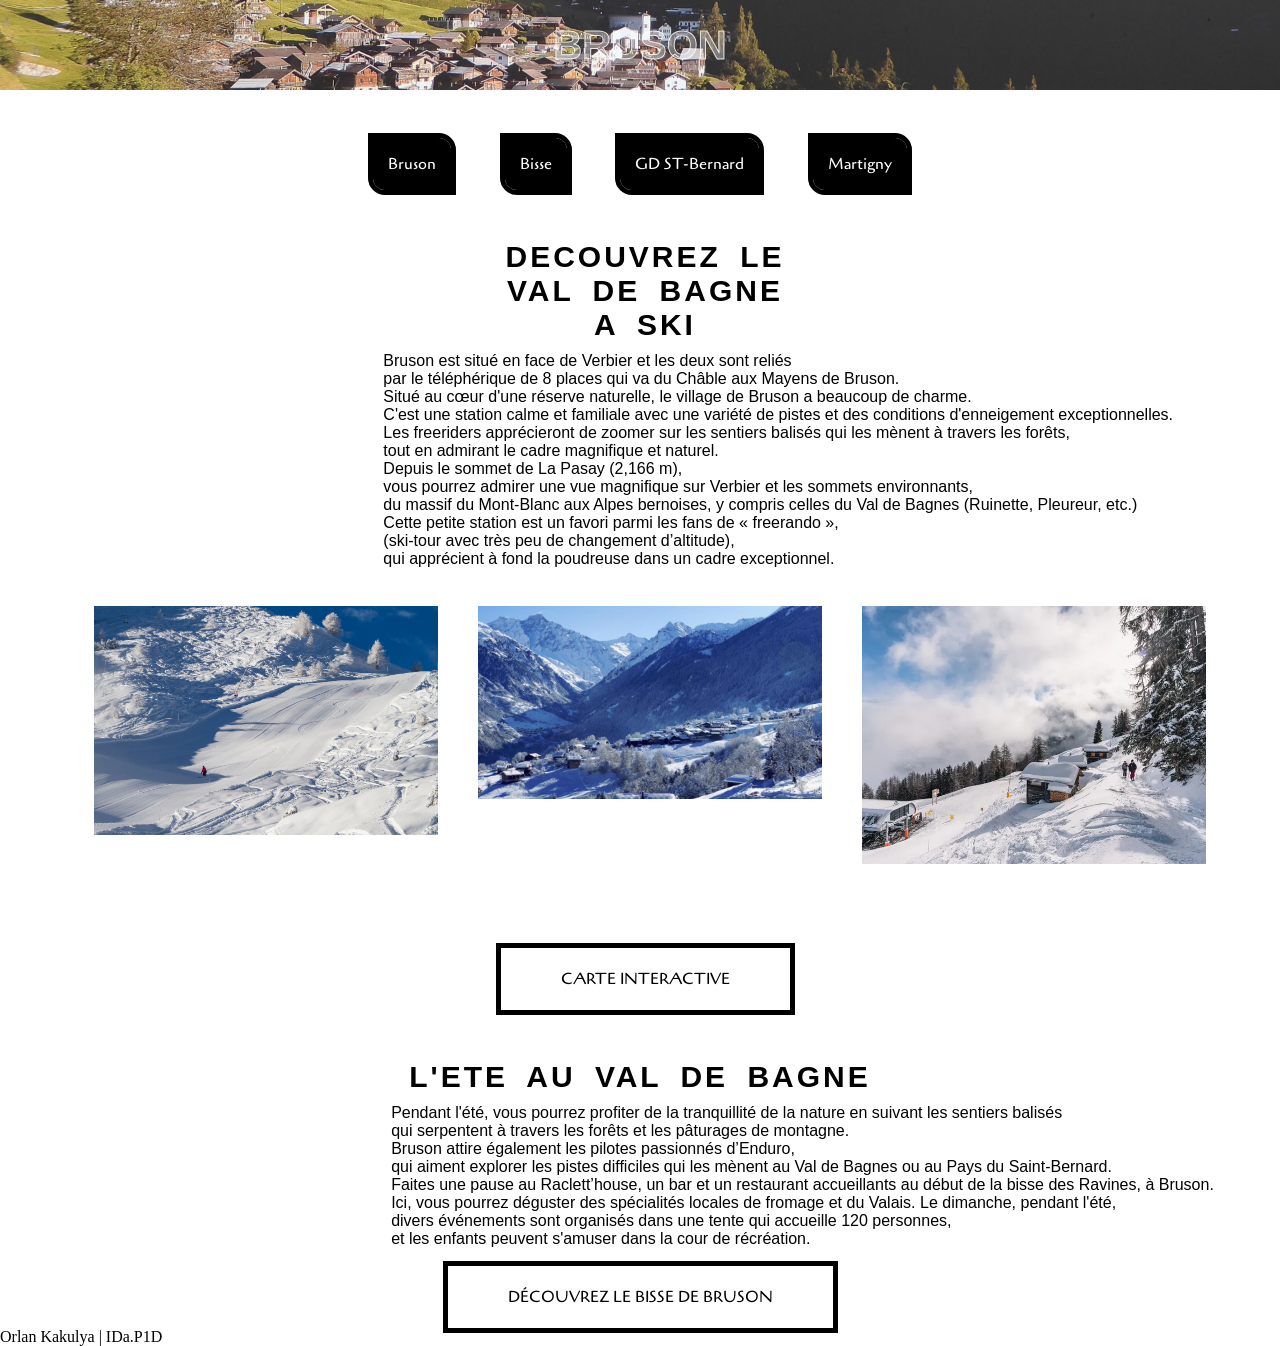
<file: Index.html>
<!DOCTYPE html>
<html lang="fr">

<head>
    <meta charset="UTF-8">
    <meta name="viewport" content="width=device-width, initial-scale=1.0">
    <title>Découverte du Val De Bagne</title>

    <link rel="preconnect" href="https://fonts.googleapis.com">
    <link rel="preconnect" href="https://fonts.gstatic.com" crossorigin>
    <link
        href="https://fonts.googleapis.com/css2?family=Cagliostro&family=Cormorant+Garamond:ital,wght@0,300..700;1,300..700&family=EB+Garamond:ital,wght@0,400..800;1,400..800&family=Fuzzy+Bubbles:wght@400;700&display=swap"
        rel="stylesheet">

    <link rel="stylesheet" href="./style/style.css">
</head>

<body>
    <header>
        <h1>
            BRUSON
        </h1>
    </header>
    <nav>
        <ul>
            <li>
                <a href="./index.html">Bruson</a>
                <a href="./index2.html">Bisse</a>
                <a href="./index3.html">GD ST-Bernard</a>
                <a href="./index4.html">Martigny</a>
            </li>
        </ul>
    </nav>
    <main>
        <section id="mainTXT1">
            <h2>Decouvrez le <br /> val de bagne <br />a ski</h2>
            <pre class="p1">
            Bruson est situé en face de Verbier et les deux sont reliés 
            par le téléphérique de 8 places qui va du Châble aux Mayens de Bruson. 
            Situé au cœur d'une réserve naturelle, le village de Bruson a beaucoup de charme. 
            C'est une station calme et familiale avec une variété de pistes et des conditions d'enneigement exceptionnelles. 
            Les freeriders apprécieront de zoomer sur les sentiers balisés qui les mènent à travers les forêts,
            tout en admirant le cadre magnifique et naturel.
            Depuis le sommet de La Pasay (2,166 m), 
            vous pourrez admirer une vue magnifique sur Verbier et les sommets environnants, 
            du massif du Mont-Blanc aux Alpes bernoises, y compris celles du Val de Bagnes (Ruinette, Pleureur, etc.)
            Cette petite station est un favori parmi les fans de « freerando », 
            (ski-tour avec très peu de changement d’altitude), 
            qui apprécient à fond la poudreuse dans un cadre exceptionnel.
            </pre>

            <aside>
                <div id="mainIMG1">
                    <a href=""><img src="./Images/ski1.jpg" alt="ski1" class="img"></a>
                    <a href=""><img src="./Images/ski2.jpg" alt="ski2" class="img"></a>
                    <a href=""><img src="./Images/ski3.webp" alt="ski3" class="img"></a>
                </div>
            </aside>

            <div><a href="" class="blackOutlinebtn">Carte interactive</a></div>
        </section>
    </main>

    <section>
        <h2>L'ete au val de bagne</h2>
        <pre class="preCenter">
                Pendant l'été, vous pourrez profiter de la tranquillité de la nature en suivant les sentiers balisés 
                qui serpentent à travers les forêts et les pâturages de montagne. 
                Bruson attire également les pilotes passionnés d’Enduro, 
                qui aiment explorer les pistes difficiles qui les mènent au Val de Bagnes ou au Pays du Saint-Bernard.
                Faites une pause au Raclett’house, un bar et un restaurant accueillants au début de la bisse des Ravines, à Bruson. 
                Ici, vous pourrez déguster des spécialités locales de fromage et du Valais. Le dimanche, pendant l'été, 
                divers événements sont organisés dans une tente qui accueille 120 personnes, 
                et les enfants peuvent s'amuser dans la cour de récréation.
            </pre>

        <div><a href="./index2.html" class="blackOutlinebtn">Découvrez le Bisse de Bruson</a></div>
    </section>
    <footer>
        Orlan Kakulya | IDa.P1D
    </footer>
</body>

</html>
</file>
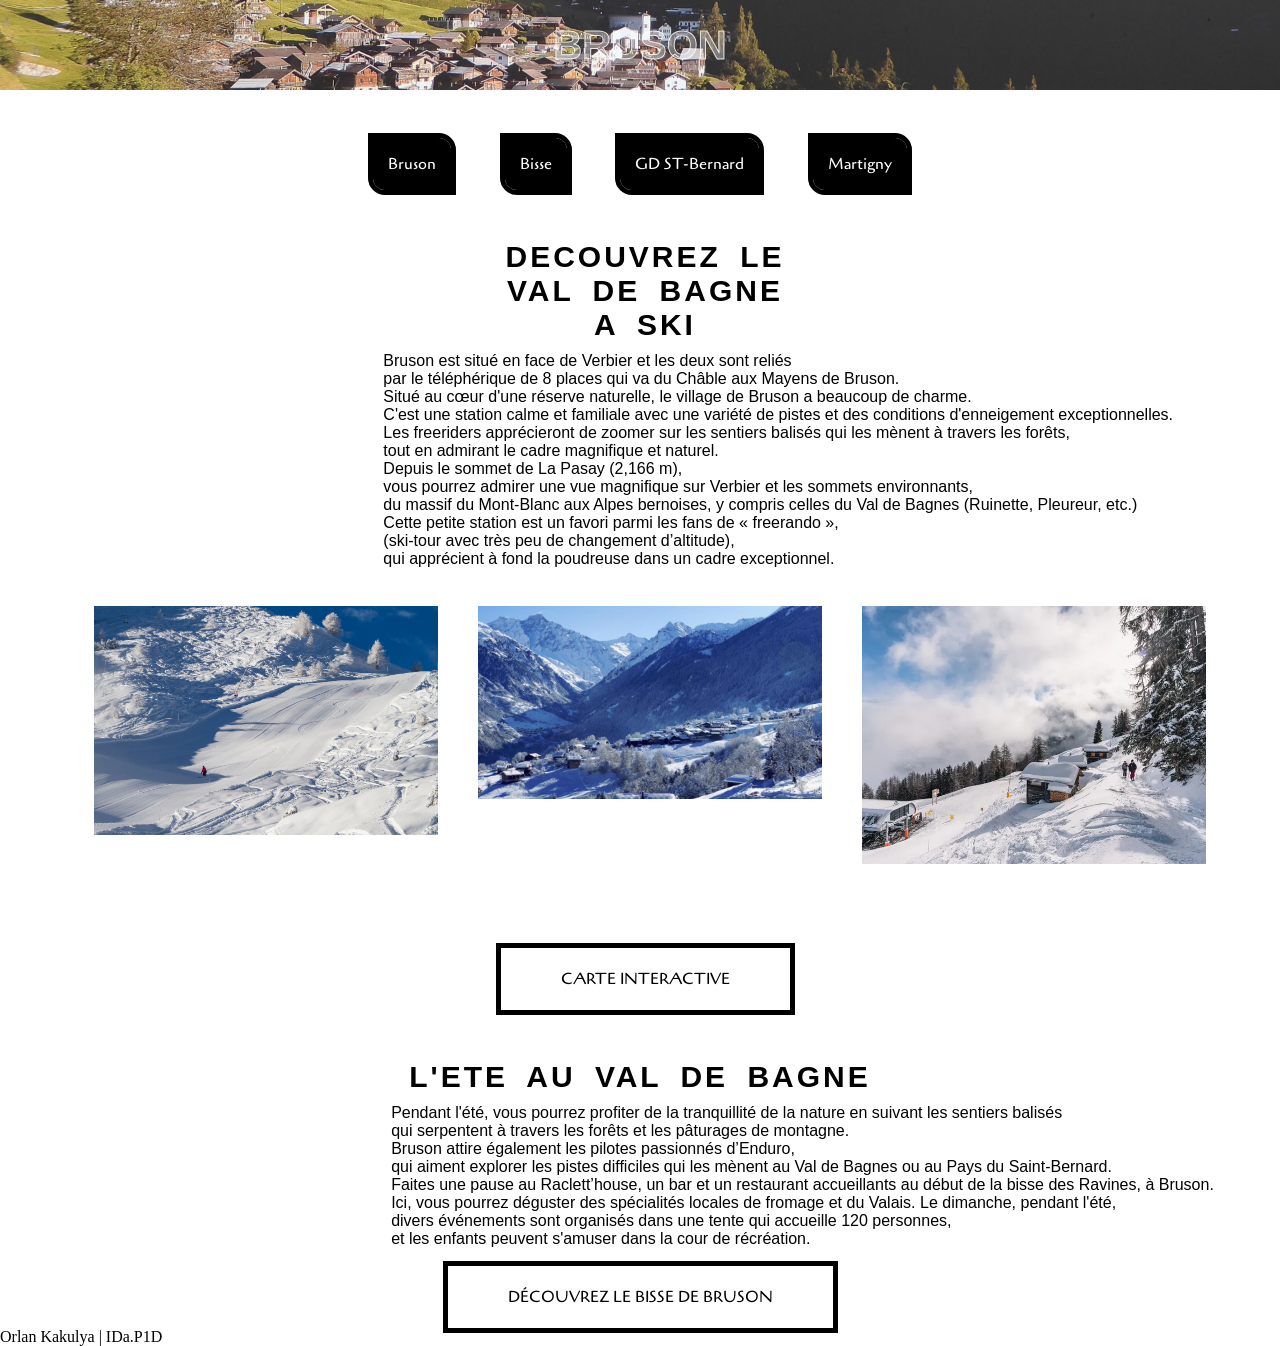
<file: index.html>
<!DOCTYPE html>
<html lang="fr">

<head>
    <meta charset="UTF-8">
    <meta name="viewport" content="width=device-width, initial-scale=1.0">
    <title>Découverte du Val De Bagne</title>

    <link rel="preconnect" href="https://fonts.googleapis.com">
    <link rel="preconnect" href="https://fonts.gstatic.com" crossorigin>
    <link
        href="https://fonts.googleapis.com/css2?family=Cagliostro&family=Cormorant+Garamond:ital,wght@0,300..700;1,300..700&family=EB+Garamond:ital,wght@0,400..800;1,400..800&family=Fuzzy+Bubbles:wght@400;700&display=swap"
        rel="stylesheet">

    <link rel="stylesheet" href="./style/style.css">
</head>

<body>
    <header>
        <h1>
            BRUSON
        </h1>
    </header>
    <nav>
        <ul>
            <li>
                <a href="./index.html">Bruson</a>
                <a href="./index2.html">Bisse</a>
                <a href="./index3.html">GD ST-Bernard</a>
                <a href="./index4.html">Martigny</a>
            </li>
        </ul>
    </nav>
    <main>
        <section id="mainTXT1">
            <h2>Decouvrez le <br /> val de bagne <br />a ski</h2>
            <pre class="p1">
            Bruson est situé en face de Verbier et les deux sont reliés 
            par le téléphérique de 8 places qui va du Châble aux Mayens de Bruson. 
            Situé au cœur d'une réserve naturelle, le village de Bruson a beaucoup de charme. 
            C'est une station calme et familiale avec une variété de pistes et des conditions d'enneigement exceptionnelles. 
            Les freeriders apprécieront de zoomer sur les sentiers balisés qui les mènent à travers les forêts,
            tout en admirant le cadre magnifique et naturel.
            Depuis le sommet de La Pasay (2,166 m), 
            vous pourrez admirer une vue magnifique sur Verbier et les sommets environnants, 
            du massif du Mont-Blanc aux Alpes bernoises, y compris celles du Val de Bagnes (Ruinette, Pleureur, etc.)
            Cette petite station est un favori parmi les fans de « freerando », 
            (ski-tour avec très peu de changement d’altitude), 
            qui apprécient à fond la poudreuse dans un cadre exceptionnel.
            </pre>

            <aside>
                <div id="mainIMG1">
                    <a href=""><img src="./Images/ski1.jpg" alt="ski1" class="img"></a>
                    <a href=""><img src="./Images/ski2.jpg" alt="ski2" class="img"></a>
                    <a href=""><img src="./Images/ski3.webp" alt="ski3" class="img"></a>
                </div>
            </aside>

            <div><a href="https://www.google.com/maps" class="blackOutlinebtn">Carte interactive</a></div>
        </section>
    </main>

    <section>
        <h2>L'ete au val de bagne</h2>
        <pre class="preCenter">
                Pendant l'été, vous pourrez profiter de la tranquillité de la nature en suivant les sentiers balisés 
                qui serpentent à travers les forêts et les pâturages de montagne. 
                Bruson attire également les pilotes passionnés d’Enduro, 
                qui aiment explorer les pistes difficiles qui les mènent au Val de Bagnes ou au Pays du Saint-Bernard.
                Faites une pause au Raclett’house, un bar et un restaurant accueillants au début de la bisse des Ravines, à Bruson. 
                Ici, vous pourrez déguster des spécialités locales de fromage et du Valais. Le dimanche, pendant l'été, 
                divers événements sont organisés dans une tente qui accueille 120 personnes, 
                et les enfants peuvent s'amuser dans la cour de récréation.
            </pre>

        <div><a href="./index2.html" class="blackOutlinebtn">Découvrez le Bisse de Bruson</a></div>
    </section>
    <footer>
        Orlan Kakulya | IDa.P1D
    </footer>
</body>

</html>
</file>
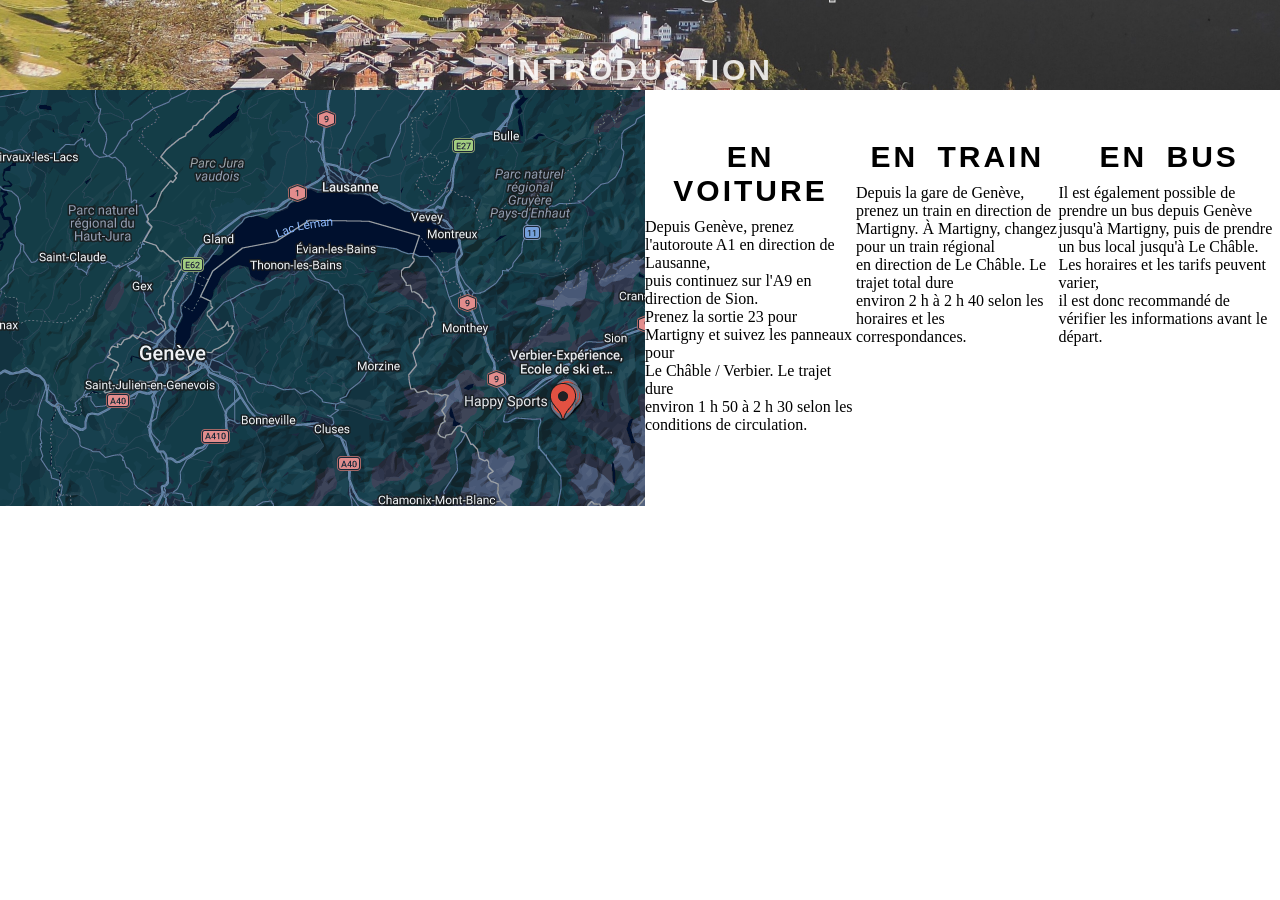
<file: acces.html>
<!DOCTYPE html>
<html lang="en">

<head>
    <meta charset="UTF-8">
    <meta name="viewport" content="width=device-width, initial-scale=1.0">
    <title>Comment aller au val de bagne depuis Genève ?</title>
    <link rel="stylesheet" href="./style/style.css">
</head>

<body>
    <header>
        <h1>Comment aller au val de bagne depuis Genève ?</h1>
        <h2>Introduction</h2>
        <p>
            Dans cette page je vais vous expliquer comment rejoindre le domaine skiable du Val de Bagnes <br>(Verbier /
            Le Châble / Bruson) depuis Genève en bus, en train et en voiture.</p>
    </header>
    <main>
        <div><img src="./Images/map.png" alt="Carte interactive"></div>
        <section>
            <h2>En voiture</h2>
            <p>Depuis Genève, prenez l'autoroute A1 en direction de Lausanne, <br>puis continuez sur l'A9 en direction
                de Sion.
                <br>Prenez la sortie 23 pour Martigny et suivez les panneaux pour <br>Le Châble / Verbier. Le trajet
                dure
                <br>environ 1 h 50 à 2 h 30 selon les conditions de circulation.
            </p>
        </section>
        <section>
            <h2>En train</h2>
            <p>Depuis la gare de Genève, prenez un train en direction de <br>Martigny. À Martigny, changez pour un train
                régional <br>en direction de Le Châble. Le trajet total dure <br>environ 2 h à 2 h 40 selon les horaires
                et les
                correspondances.</p>
        </section>

        <section>
            <h2>En bus</h2>
            <p>Il est également possible de prendre un bus depuis Genève <br>jusqu'à Martigny, puis de prendre un bus
                local
                jusqu'à Le Châble. <br>Les horaires et les tarifs peuvent varier, <br>il est donc recommandé de vérifier
                les
                informations avant le départ.</p>
        </section>




    </main>
    <footer>

    </footer>
</body>

</html>
</file>
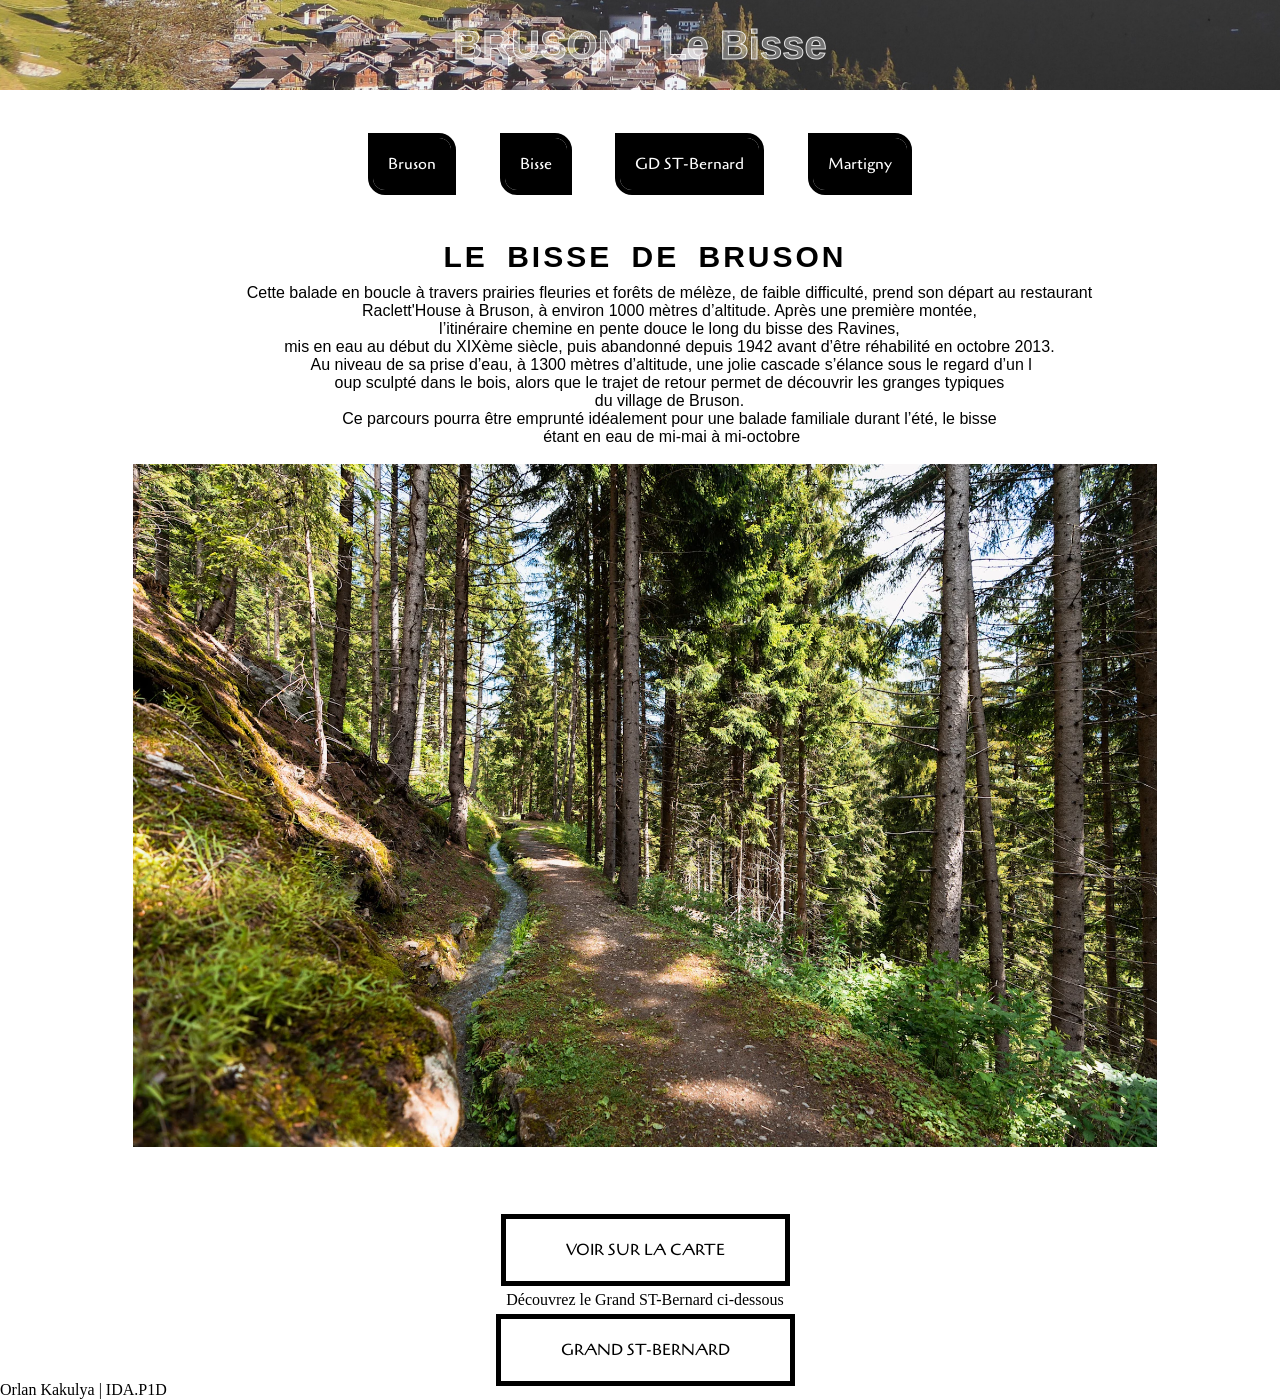
<file: index2.html>
<!DOCTYPE html>
<html lang="fr">

<head>
    <meta charset="UTF-8">
    <meta name="viewport" content="width=device-width, initial-scale=1.0">
    <title>Le Bisse de Bruson</title>

    <link rel="preconnect" href="https://fonts.googleapis.com">
    <link rel="preconnect" href="https://fonts.gstatic.com" crossorigin>
    <link
        href="https://fonts.googleapis.com/css2?family=Cagliostro&family=Cormorant+Garamond:ital,wght@0,300..700;1,300..700&family=EB+Garamond:ital,wght@0,400..800;1,400..800&family=Fuzzy+Bubbles:wght@400;700&display=swap"
        rel="stylesheet">

    <link rel="stylesheet" href="./style/style.css">
</head>

<body>
    <header>
        <h1>
            BRUSON - Le Bisse
        </h1>
    </header>

    <nav>
        <ul>
            <li>
                <a href="./index.html">Bruson</a>
                <a href="./index2.html">Bisse</a>
                <a href="./index3.html">GD ST-Bernard</a>
                <a href="./index4.html">Martigny</a>
            </li>
        </ul>
    </nav>

    <section id="mainTXT1">
        <h2>Le Bisse de bruson</h2>
        <pre class="p2">
            Cette balade en boucle à travers prairies fleuries et forêts de mélèze, de faible difficulté, prend son départ au restaurant 
            Raclett'House à Bruson, à environ 1000 mètres d’altitude. Après une première montée, 
            l’itinéraire chemine en pente douce le long du bisse des Ravines, 
            mis en eau au début du XIXème siècle, puis abandonné depuis 1942 avant d’être réhabilité en octobre 2013. 
            Au niveau de sa prise d’eau, à 1300 mètres d’altitude, une jolie cascade s’élance sous le regard d’un l
            oup sculpté dans le bois, alors que le trajet de retour permet de découvrir les granges typiques 
            du village de Bruson. 
            Ce parcours pourra être emprunté idéalement pour une balade familiale durant l’été, le bisse 
            étant en eau de mi-mai à mi-octobre
        </pre>

        <section id="BisseSECTION">
            <img src="./Images/Bisse.webp" alt="Bisse des Ravins" id="Bisse">
        </section>

        <div><a href="https://maps.app.goo.gl/nXsJLHtG1Qwutzpi9" class="blackOutlinebtn">Voir Sur la Carte</a></div>

        <p id="lastp">Découvrez le Grand ST-Bernard ci-dessous</p>
        <div><a href="https://maps.app.goo.gl/p3FktjRHxyDnuDe56" class="blackOutlinebtn">Grand St-Bernard</a></div>
    </section>

    <footer>
        Orlan Kakulya | IDA.P1D
    </footer>
</body>

</html>
</file>
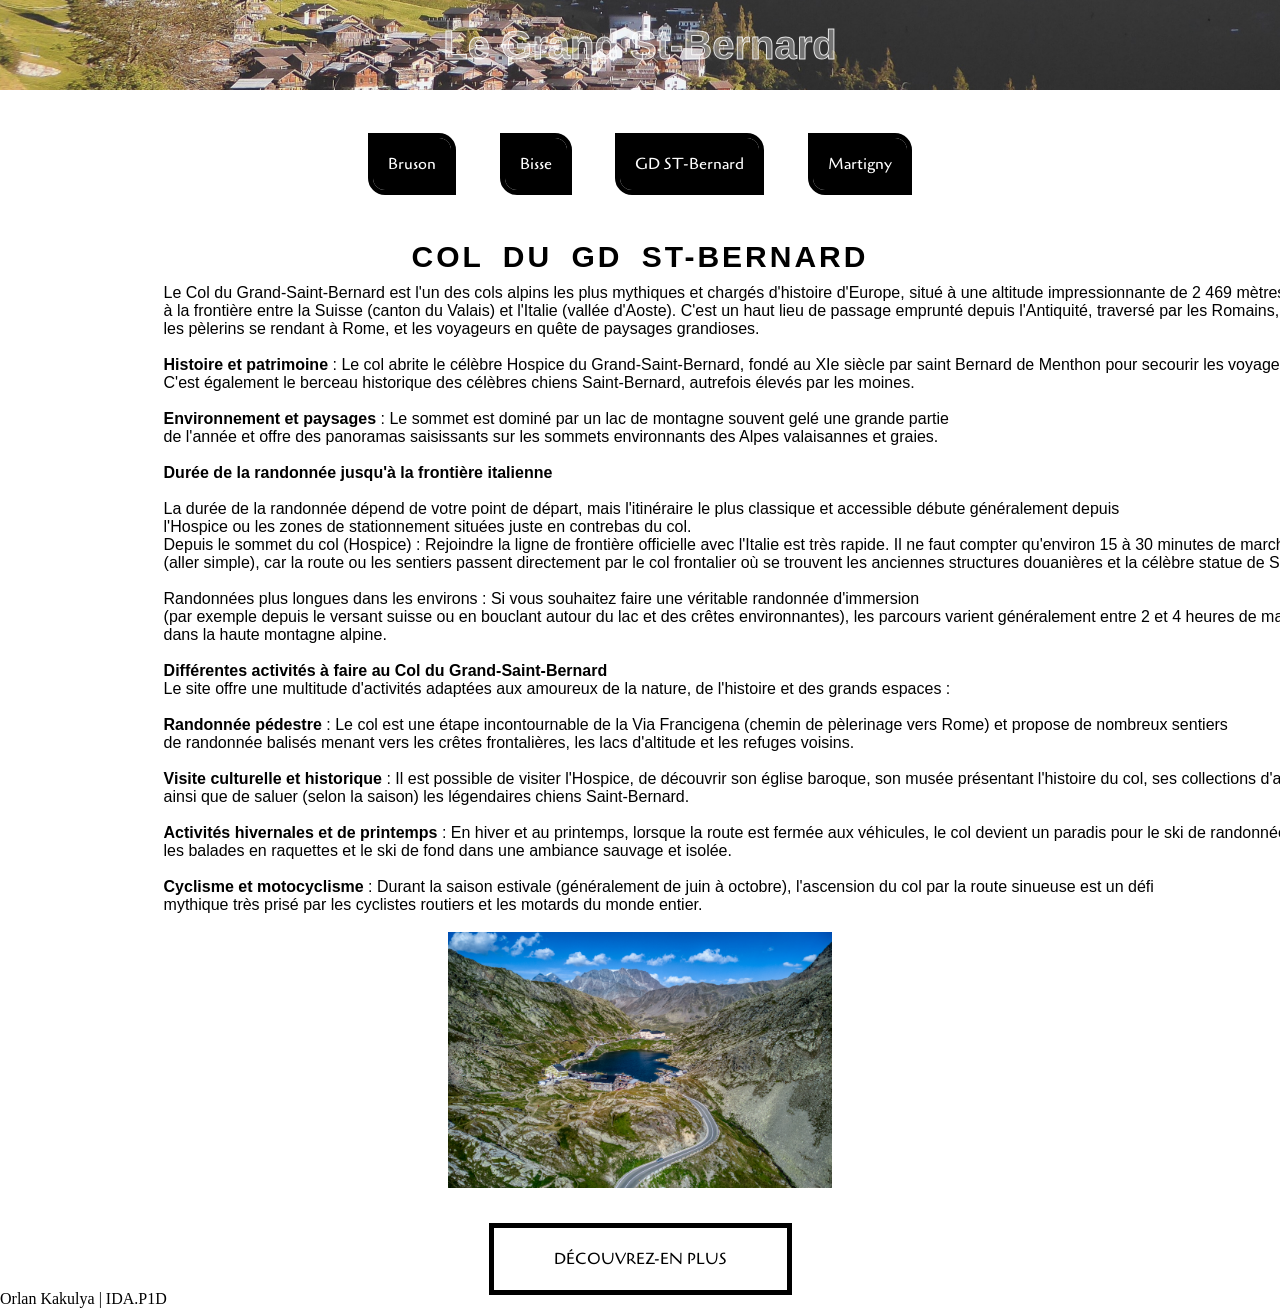
<file: Index3.html>
<!DOCTYPE html>
<html lang="fr">

<head>
    <meta charset="UTF-8">
    <meta name="viewport" content="width=device-width, initial-scale=1.0">
    <title>Découverte Grand ST-Bernard</title>

    <link rel="preconnect" href="https://fonts.googleapis.com">
    <link rel="preconnect" href="https://fonts.gstatic.com" crossorigin>
    <link
        href="https://fonts.googleapis.com/css2?family=Cagliostro&family=Cormorant+Garamond:ital,wght@0,300..700;1,300..700&family=EB+Garamond:ital,wght@0,400..800;1,400..800&family=Fuzzy+Bubbles:wght@400;700&display=swap"
        rel="stylesheet">

    <link rel="stylesheet" href="./style/style.css">
</head>

<body>
    <header>
        <h1>
            Le Grand St-Bernard
        </h1>
    </header>
    <nav>
        <ul>
            <li>
                <a href="./index.html">Bruson</a>
                <a href="./index2.html">Bisse</a>
                <a href="./index3.html">GD ST-Bernard</a>
                <a href="./index4.html">Martigny</a>
            </li>
        </ul>
    </nav>

    <h2>Col Du GD St-Bernard</h2>
    <pre class="p3">
        Le Col du Grand-Saint-Bernard est l'un des cols alpins les plus mythiques et chargés d'histoire d'Europe, situé à une altitude impressionnante de 2 469 mètres, 
        à la frontière entre la Suisse (canton du Valais) et l'Italie (vallée d'Aoste). C'est un haut lieu de passage emprunté depuis l'Antiquité, traversé par les Romains, 
        les pèlerins se rendant à Rome, et les voyageurs en quête de paysages grandioses.
    
        <strong>Histoire et patrimoine </strong>: Le col abrite le célèbre Hospice du Grand-Saint-Bernard, fondé au XIe siècle par saint Bernard de Menthon pour secourir les voyageurs égarés. 
        C'est également le berceau historique des célèbres chiens Saint-Bernard, autrefois élevés par les moines.

        <strong>Environnement et paysages</strong> : Le sommet est dominé par un lac de montagne souvent gelé une grande partie 
        de l'année et offre des panoramas saisissants sur les sommets environnants des Alpes valaisannes et graies.

        <strong>Durée de la randonnée jusqu'à la frontière italienne</strong>

        La durée de la randonnée dépend de votre point de départ, mais l'itinéraire le plus classique et accessible débute généralement depuis 
        l'Hospice ou les zones de stationnement situées juste en contrebas du col.
        Depuis le sommet du col (Hospice) : Rejoindre la ligne de frontière officielle avec l'Italie est très rapide. Il ne faut compter qu'environ 15 à 30 minutes de marche 
        (aller simple), car la route ou les sentiers passent directement par le col frontalier où se trouvent les anciennes structures douanières et la célèbre statue de Saint-Bernard.

        Randonnées plus longues dans les environs : Si vous souhaitez faire une véritable randonnée d'immersion 
        (par exemple depuis le versant suisse ou en bouclant autour du lac et des crêtes environnantes), les parcours varient généralement entre 2 et 4 heures de marche, offrant une immersion complète 
        dans la haute montagne alpine.

       <strong> Différentes activités à faire au Col du Grand-Saint-Bernard</strong>
        Le site offre une multitude d'activités adaptées aux amoureux de la nature, de l'histoire et des grands espaces :

        <strong>Randonnée pédestre</strong> : Le col est une étape incontournable de la Via Francigena (chemin de pèlerinage vers Rome) et propose de nombreux sentiers
        de randonnée balisés menant vers les crêtes frontalières, les lacs d'altitude et les refuges voisins.

       <strong> Visite culturelle et historique</strong> : Il est possible de visiter l'Hospice, de découvrir son église baroque, son musée présentant l'histoire du col, ses collections d'art et de pièces romaines, 
        ainsi que de saluer (selon la saison) les légendaires chiens Saint-Bernard.

        <strong>Activités hivernales et de printemps</strong> : En hiver et au printemps, lorsque la route est fermée aux véhicules, le col devient un paradis pour le ski de randonnée, 
        les balades en raquettes et le ski de fond dans une ambiance sauvage et isolée.

        <strong>Cyclisme et motocyclisme</strong> : Durant la saison estivale (généralement de juin à octobre), l'ascension du col par la route sinueuse est un défi 
        mythique très prisé par les cyclistes routiers et les motards du monde entier.
    </pre>

        <img class="img2" src="./Images/Col-Du-Grand-st-bernard.jpg" alt="Col du grand st-Bernard">

    <div><a href="https://www.saint-bernard.ch/fr/destination/col-du-grand-saint-bernard-25/" class="blackOutlinebtn">Découvrez-en plus</a></div>

    <footer>
        Orlan Kakulya | IDA.P1D
    </footer>
</body>

</html>
</file>
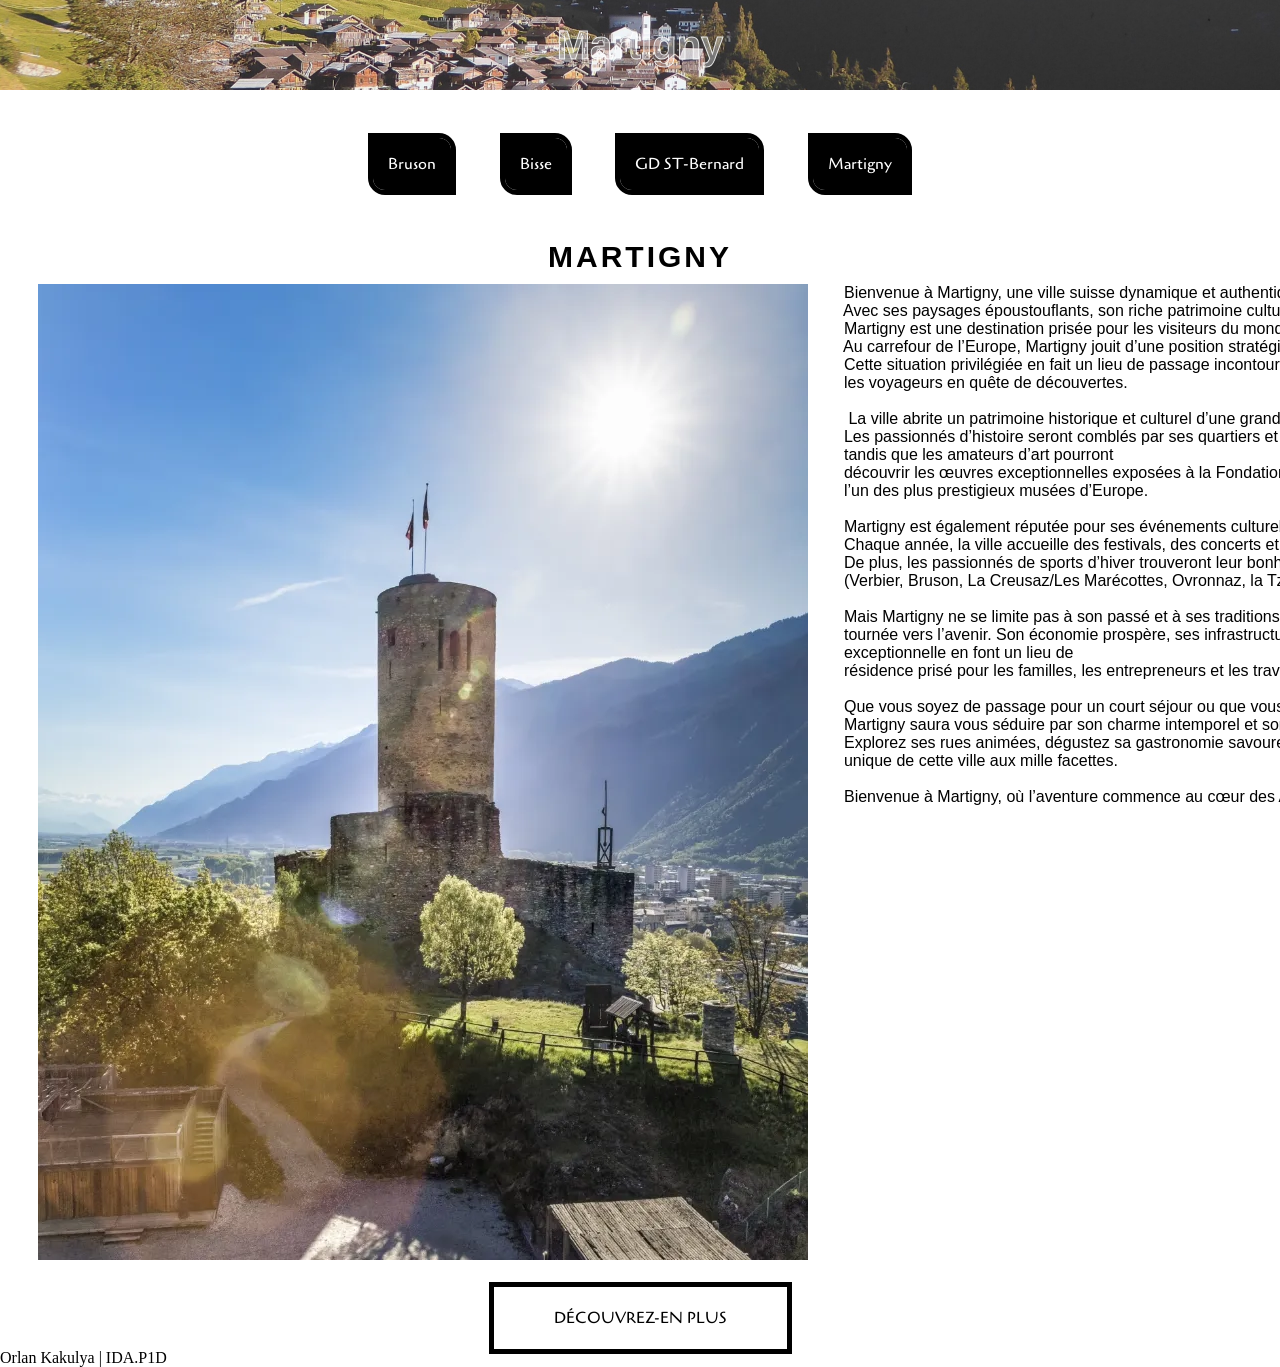
<file: index4.html>
<!DOCTYPE html>
<html lang="fr">

<head>
    <meta charset="UTF-8">
    <meta name="viewport" content="width=device-width, initial-scale=1.0">
    <title>Découverte De Martigny</title>

    <link rel="preconnect" href="https://fonts.googleapis.com">
    <link rel="preconnect" href="https://fonts.gstatic.com" crossorigin>
    <link
        href="https://fonts.googleapis.com/css2?family=Cagliostro&family=Cormorant+Garamond:ital,wght@0,300..700;1,300..700&family=EB+Garamond:ital,wght@0,400..800;1,400..800&family=Fuzzy+Bubbles:wght@400;700&display=swap"
        rel="stylesheet">

    <link rel="stylesheet" href="./style/style.css">
</head>

<body>
    <header>
        <h1>
            Martigny
        </h1>
    </header>
    <nav>
        <ul>
            <li>
                <a href="./index.html">Bruson</a>
                <a href="./index2.html">Bisse</a>
                <a href="./index3.html">GD ST-Bernard</a>
                <a href="./index4.html">Martigny</a>
            </li>
        </ul>
    </nav>

    <h2>Martigny</h2>

    <article>
        <img src="./Images/martigny.webp" alt="Martigny tour">
        <pre class="p4">
        Bienvenue à Martigny, une ville suisse dynamique et authentique nichée au cœur des Alpes valaisannes. 
        Avec ses paysages époustouflants, son riche patrimoine culturel et son ambiance chaleureuse, 
        Martigny est une destination prisée pour les visiteurs du monde entier.
        Au carrefour de l’Europe, Martigny jouit d’une position stratégique, à proximité des frontières française et italienne. 
        Cette situation privilégiée en fait un lieu de passage incontournable pour 
        les voyageurs en quête de découvertes.
 
         La ville abrite un patrimoine historique et culturel d’une grande richesse. 
        Les passionnés d’histoire seront comblés par ses quartiers et ses ruelles pittoresques, 
        tandis que les amateurs d’art pourront 
        découvrir les œuvres exceptionnelles exposées à la Fondation Pierre Gianadda, 
        l’un des plus prestigieux musées d’Europe.
 
        Martigny est également réputée pour ses événements culturels de renommée internationale. 
        Chaque année, la ville accueille des festivals, des concerts et des compétitions qui attirent de nombreux visiteurs. 
        De plus, les passionnés de sports d’hiver trouveront leur bonheur dans les stations de ski alentours 
        (Verbier, Bruson, La Creusaz/Les Marécottes, Ovronnaz, la Tzoumaz), accessibles en quelques minutes seulement.
 
        Mais Martigny ne se limite pas à son passé et à ses traditions. C’est aussi une ville moderne et dynamique, 
        tournée vers l’avenir. Son économie prospère, ses infrastructures innovantes et sa qualité de vie 
        exceptionnelle en font un lieu de 
        résidence prisé pour les familles, les entrepreneurs et les travailleurs.
 
        Que vous soyez de passage pour un court séjour ou que vous envisagiez de vous installer durablement, 
        Martigny saura vous séduire par son charme intemporel et son art de vivre incomparable. 
        Explorez ses rues animées, dégustez sa gastronomie savoureuse et laissez-vous envoûter par l’atmosphère 
        unique de cette ville aux mille facettes.
 
        Bienvenue à Martigny, où l’aventure commence au cœur des Alpes suisses.
    </pre>
    </article>
    <div><a href="https://www.martigny.ch/fr/"
            class="blackOutlinebtn">Découvrez-en plus</a></div>

            <footer>
                Orlan Kakulya | IDA.P1D
            </footer>
</body>

</html>
</file>
<file: style/style.css>
html * {
    margin: 0px;
    padding: 0px;
    box-sizing: border-box;
    /* font-family: "EB Garamond", serif; */
}

.cagliostro-regular {
    font-family: "Cagliostro", sans-serif;
    font-weight: 400;
    font-style: normal;
}

header {
    font-family: "Roboto", sans-serif;
    display: flex;
    justify-content: center;
    flex-direction: column;
    background-image: url(../Images/Header.jpg);
    background-repeat: no-repeat;
    background-size: cover;
    height: 10vh;
    width: 100vw;
    color: rgba(255, 255, 255, 0.85);
    /* mettre outline titre */
}

h1 {
    text-align: center;
    font: 800 40px Arial;
    -webkit-text-fill-color: rgba(255, 255, 255, 0.327);
    -webkit-text-stroke: 1px;
}

.p1 {
    font-family: "Roboto", sans-serif;
    font-weight: lighter;
    padding-left: 25vw;
}

.p3 {
    font-family: "Roboto", sans-serif;
    font-weight: lighter;
    padding-left: 10vw;
}

h2 {
    font: 800 30px Arial;
    font-weight: 800;
    letter-spacing: 3px;
    word-spacing: 8px;
    text-align: center;
    text-transform: uppercase;
    padding-top: 50px;
    padding-bottom: 10px;
}

.img {
    max-width: 30vw;
    max-height: 40vh;
}

.img2 {
    max-width: 30vw;
    max-height: 40vh;
    margin-left: 35vw;
    margin-bottom: 4vh;
}

main {
    display: flex;
    flex-direction: row;
}

div {
    display: flex;
    justify-content: center;
}

#mainTXT1 {
    display: flex;
    flex-direction: column;
    width: 100vw;
    padding-left: 10px;
}

#mainIMG1 {
    display: flex;
    flex-direction: row;
}

.img {
    max-width: 30vw;
    padding: 20px;
    padding-bottom: 80px;
}

aside {
    width: 100vw;
}

.imgMAIN {
    max-width: 20vw;
    max-height: 10vh;
    padding: 10px;
}

.blackOutlinebtn {
    font-family: "Cagliostro", sans-serif;
    padding-top: 20px;
    padding-bottom: 20px;
    padding-left: 60px;
    padding-right: 60px;
    outline: solid 5px black;
    text-align: center;
    text-decoration: none;
    color: black;
    text-transform: uppercase;
    transition: 0.4s;
}

.blackOutlinebtn:hover {
    background-color: black;
    color: white;
}

.preCenter {
    font-family: "Roboto", sans-serif;
    font-weight: lighter;
    padding-left: 25vw;
}

.p2 {
    text-align: center;
    font-family: "Roboto", sans-serif;
    font-weight: lighter;
}

#Bisse {
    max-width: 80vw;
    max-height: 90vh;
    padding-bottom: 8vh;
}

#BisseSECTION {
    display: flex;
    justify-content: center;
}

body>nav ul {
    list-style: none;
    display: flex;
    justify-content: center;
    margin-top: 3rem;
}

body>nav ul li {
    display: inline-block;
    display: flex;
    justify-content: space-evenly;
    width: 50vw;
}

nav ul li a {
    text-decoration: none;
    color: white;
    font-family: "Cagliostro", sans-serif;
    outline: solid 5px black;
    border-bottom-left-radius: 12px;
    border-top-right-radius: 12px;
    background-color: black;
    padding: 15px;
    transition: 0.2s;
}

nav ul li a:hover {
    text-decoration: none;
    color: black;
    font-family: "Cagliostro", sans-serif;
    outline: solid 5px black;
    border-bottom-left-radius: 12px;
    border-top-right-radius: 12px;
    background-color: white;
    padding: 15px;
}

article {
    display: flex;
    flex-direction: row;
    margin-left: 3vw;
    margin-right: 10vw;
    margin-bottom: 3vh;
}

.p4 {
    font-family: "Roboto", sans-serif;
    font-weight: lighter;
}

#lastp {
    text-align: center;
    margin: 10px;
}
</file>
